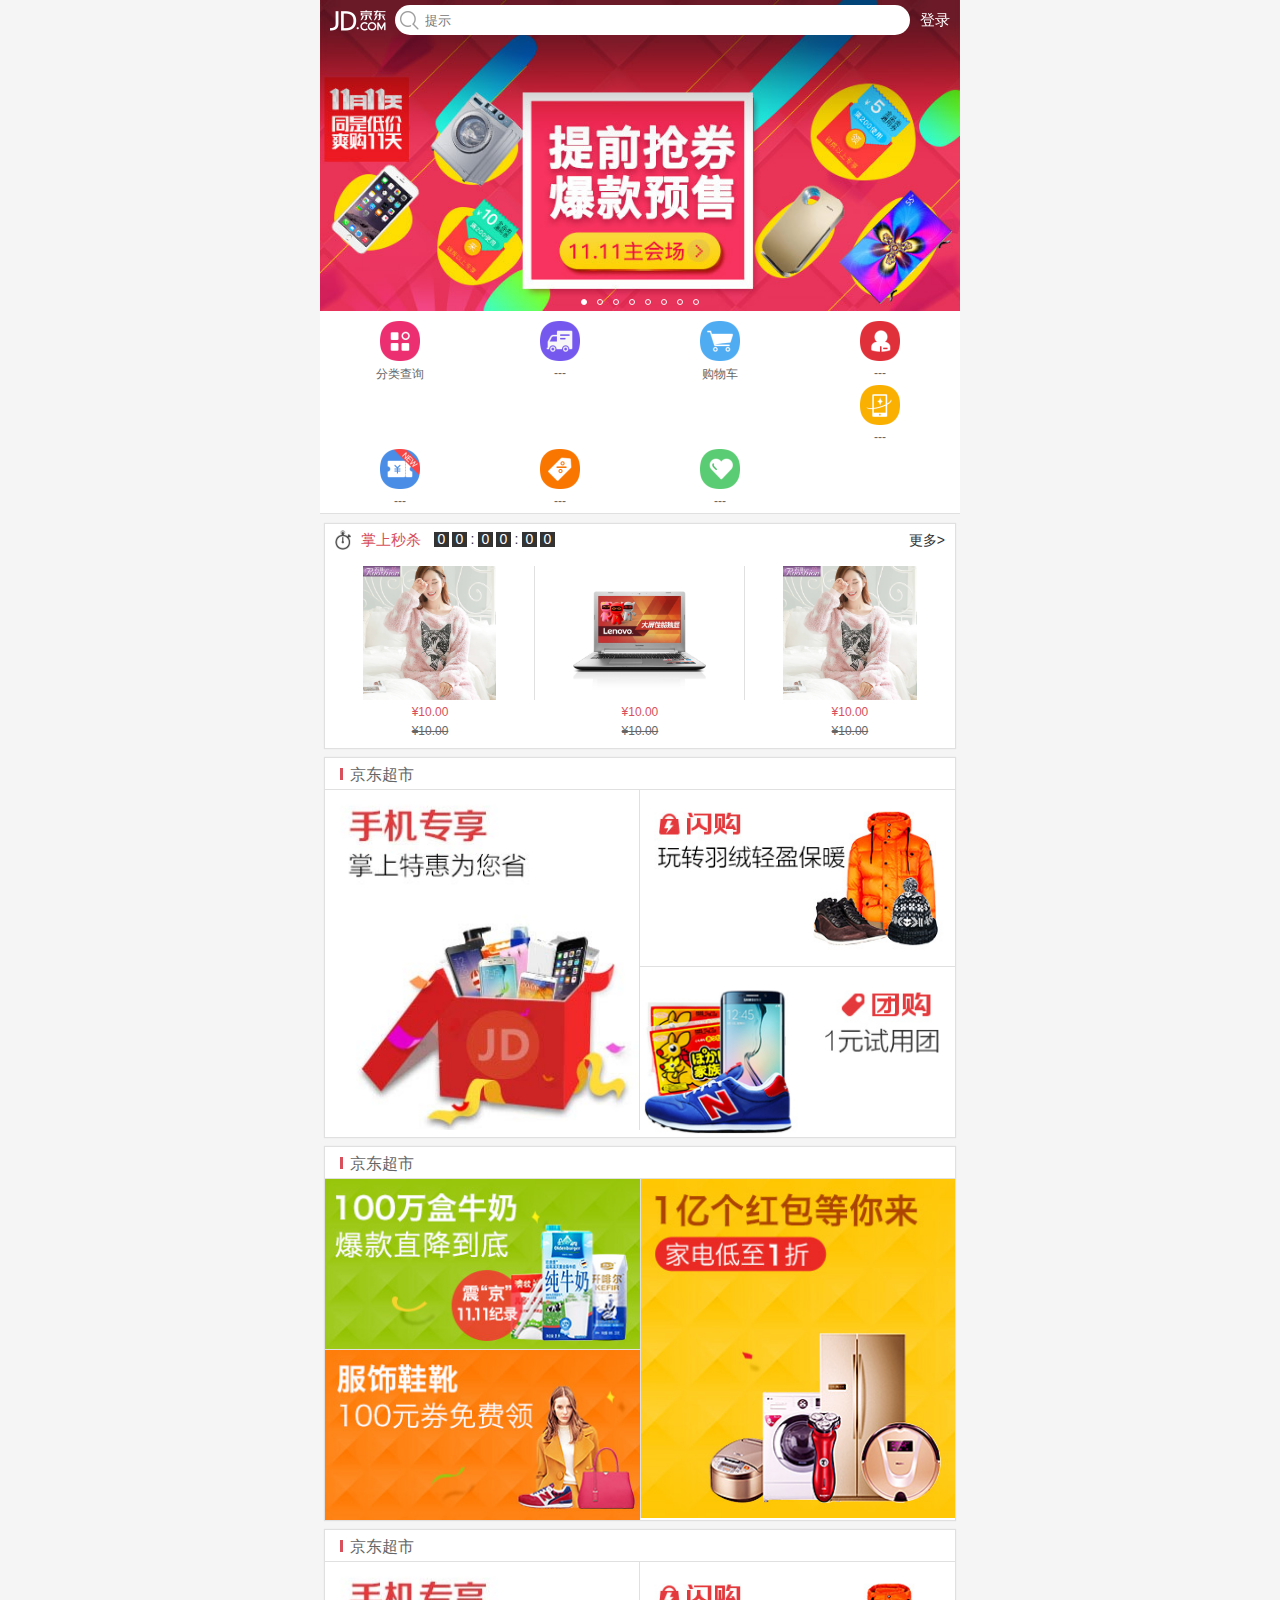
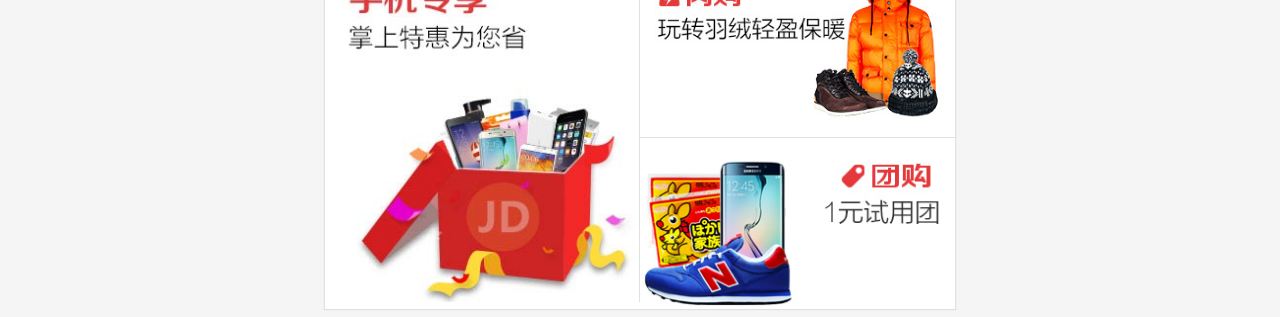
<file: index.html>
<!DOCTYPE html>
<html>
<head lang="en">
    <meta charset="UTF-8">
    <!--meta:vp-->
    <!--只在移动端识别-->
    <meta name="viewport" content="width=device-width, user-scalable=no, initial-scale=1.0"/>
    <title>首页</title>
    <link rel="stylesheet" href="css/base.css"/>
    <link rel="stylesheet" href="css/index.css"/>
</head>
<body>
    <!--主体布局容器-->
    <div class="jd_layout">
        <!--头部 start-->
        <header class="jd_header">
            <div class="jd_header_box">
                <a href="#" class="icon_logo"></a>
                <!--在移动端点击弹出输入法  enter键会显示搜索-->
                <form action="#">
                    <span class="icon_search"></span>
                    <input type="search" placeholder="提示"/>
                </form>
                <a href="#" class="login">登录</a>
            </div>
        </header>
        <!--头部 end-->
        <!--轮播图 start-->
        <div class="jd_banner">
            <ul class="clearfix">
                <li><a href="#"><img src="images/l8.jpg" alt=""/></a></li>
                <li><a href="#"><img src="images/l1.jpg" alt=""/></a></li>
                <li><a href="#"><img src="images/l2.jpg" alt=""/></a></li>
                <li><a href="#"><img src="images/l3.jpg" alt=""/></a></li>
                <li><a href="#"><img src="images/l4.jpg" alt=""/></a></li>
                <li><a href="#"><img src="images/l5.jpg" alt=""/></a></li>
                <li><a href="#"><img src="images/l6.jpg" alt=""/></a></li>
                <li><a href="#"><img src="images/l7.jpg" alt=""/></a></li>
                <li><a href="#"><img src="images/l8.jpg" alt=""/></a></li>
                <li><a href="#"><img src="images/l1.jpg" alt=""/></a></li>
            </ul>
            <ul>
                <li class="now"></li>
                <li></li>
                <li></li>
                <li></li>
                <li></li>
                <li></li>
                <li></li>
                <li></li>
            </ul>
        </div>
        <!--轮播图 end-->
        <!--导航栏 start-->
        <nav class="jd_nav">
            <ul class="clearfix">
                <li><a href="category.html"><img src="images/nav0.png" alt=""/><p>分类查询</p></a></li>
                <li><a href=""><img src="images/nav1.png" alt=""/><p>---</p></a></li>
                <li><a href="cart.html"><img src="images/nav2.png" alt=""/><p>购物车</p></a></li>
                <li><a href=""><img src="images/nav3.png" alt=""/><p>---</p></a></li>
                <li><a href=""><img src="images/nav4.png" alt=""/><p>---</p></a></li>
                <li><a href=""><img src="images/nav5.png" alt=""/><p>---</p></a></li>
                <li><a href=""><img src="images/nav6.png" alt=""/><p>---</p></a></li>
                <li><a href=""><img src="images/nav7.png" alt=""/><p>---</p></a></li>
            </ul>
        </nav>
        <!--导航栏 end-->
        <!--主体 start-->
        <main class="jd_main">
            <!--掌上秒杀-->
            <section class="jd_product">
                <div class="jd_product_tit no_border clearfix">
                    <div class="f_left">
                        <span class="sk_icon"></span>
                        <span class="sk_name">掌上秒杀</span>
                        <div class="sk_time">
                            <span>0</span>
                            <span>0</span>
                            <span>:</span>
                            <span>0</span>
                            <span>0</span>
                            <span>:</span>
                            <span>0</span>
                            <span>0</span>
                        </div>
                    </div>
                    <div class="f_right">
                        <a class="sk_more" href="#">更多></a>
                    </div>
                </div>
                <div class="jd_product_con">
                    <ul class="sk_product clearfix">
                        <li>
                            <a href="#"><img src="images/detail01.jpg" alt=""/></a>
                            <p class="sk_price">&yen;10.00</p>
                            <p class="sk_price">&yen;10.00</p>
                        </li>
                        <li>
                            <a href="#"><img src="images/detail02.jpg" alt=""/></a>
                            <p class="sk_price">&yen;10.00</p>
                            <p class="sk_price">&yen;10.00</p>
                        </li>
                        <li>
                            <a href="#"><img src="images/detail01.jpg" alt=""/></a>
                            <p class="sk_price">&yen;10.00</p>
                            <p class="sk_price">&yen;10.00</p>
                        </li>
                    </ul>
                </div>
            </section>
            <section class="jd_product">
                <div class="jd_product_tit">
                    <h3>京东超市</h3>
                </div>
                <div class="jd_product_con clearfix">
                    <a class="w_50 f_left b_right" href="#"><img src="images/cp1.jpg" alt=""/></a>
                    <a class="w_50 f_right b_bottom" href="#"><img src="images/cp2.jpg" alt=""/></a>
                    <a class="w_50 f_right" href="#"><img src="images/cp3.jpg" alt=""/></a>
                </div>
            </section>
            <section class="jd_product">
                <div class="jd_product_tit">
                    <h3>京东超市</h3>
                </div>
                <div class="jd_product_con clearfix">
                    <a class="w_50 f_right b_left" href="#"><img src="images/cp4.jpg" alt=""/></a>
                    <a class="w_50 f_left b_bottom" href="#"><img src="images/cp5.jpg" alt=""/></a>
                    <a class="w_50 f_left" href="#"><img src="images/cp6.jpg" alt=""/></a>
                </div>
            </section>
            <section class="jd_product">
                <div class="jd_product_tit">
                    <h3>京东超市</h3>
                </div>
                <div class="jd_product_con clearfix">
                    <a class="w_50 f_left b_right" href="#"><img src="images/cp1.jpg" alt=""/></a>
                    <a class="w_50 f_right b_bottom" href="#"><img src="images/cp2.jpg" alt=""/></a>
                    <a class="w_50 f_right" href="#"><img src="images/cp3.jpg" alt=""/></a>
                </div>
            </section>
        </main>
        <!--主体 end-->
    </div>

    <script src="js/common.js"></script>
    <!--indexjs是依赖commonjs的-->
    <script src="js/index.js"></script>

</body>
</html>
</file>
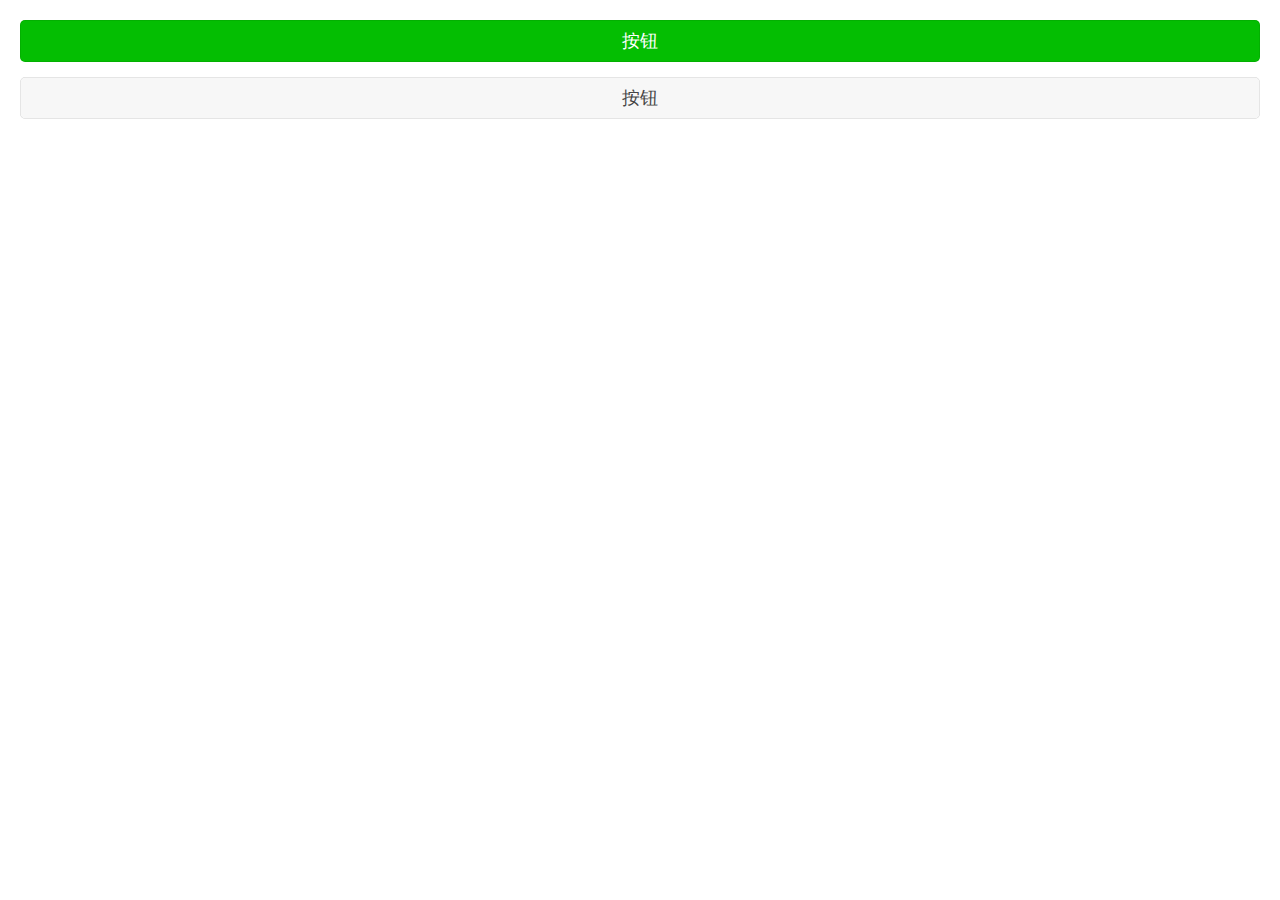
<file: demo/weiui/index.html>
<!DOCTYPE html>
<html>
<head lang="en">
    <meta charset="UTF-8">
    <title></title>
    <meta name="viewport"
          content="width=device-width, user-scalable=no, initial-scale=1.0, maximum-scale=1.0, minimum-scale=1.0"/>
    <link rel="stylesheet" href="weui.min.css"/>
</head>
<body style="padding: 20px">
<a href="javascript:;" class="weui_btn weui_btn_primary">按钮</a>
<a href="javascript:;" class="weui_btn weui_btn_default">按钮</a>
</body>
</html>
</file>
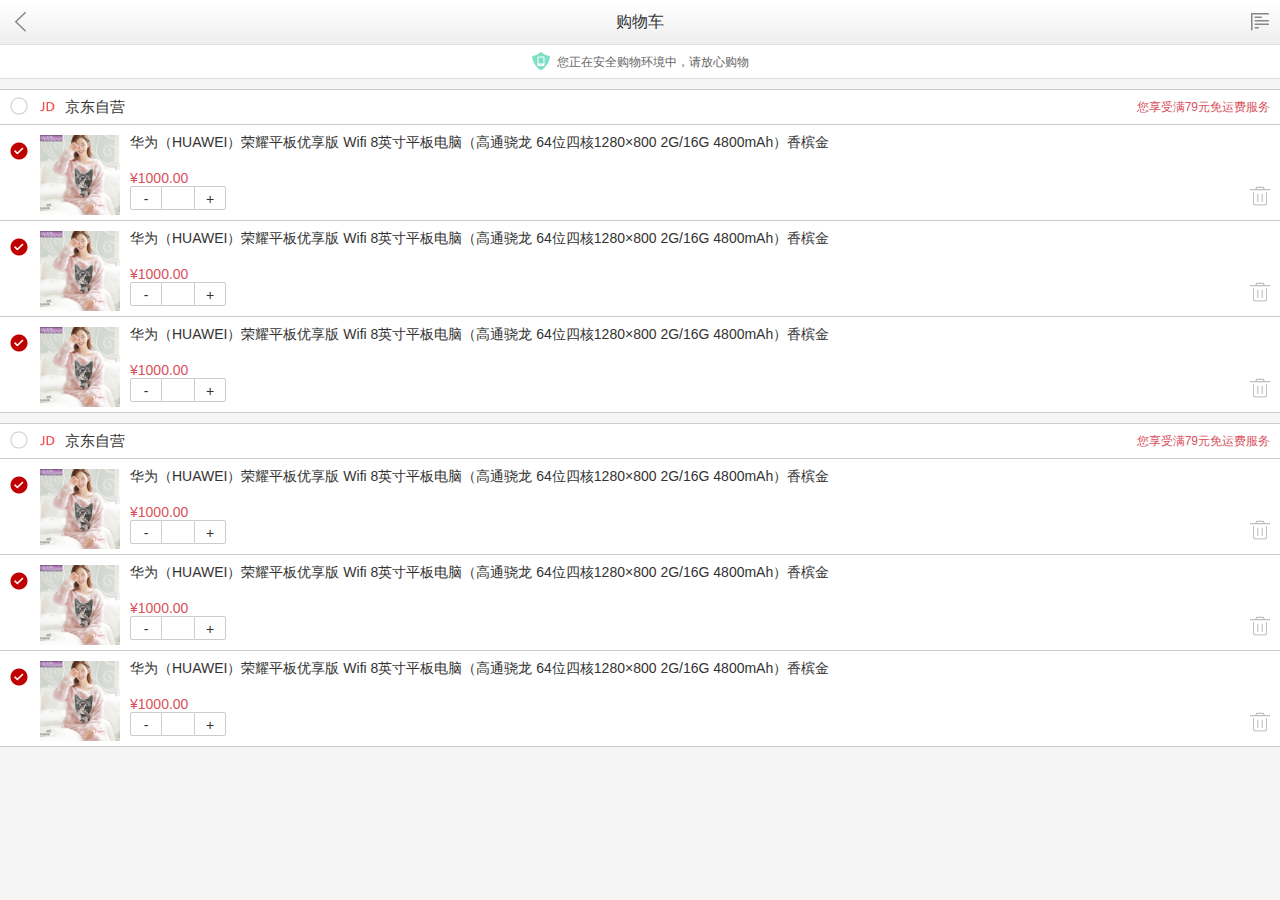
<file: cart.html>
<!DOCTYPE html>
<html>
<head lang="en">
    <meta charset="UTF-8">
    <meta name="viewport" content="width=device-width, user-scalable=no, initial-scale=1.0"/>
    <title>购物车</title>
    <link rel="stylesheet" href="css/base.css"/>
    <link rel="stylesheet" href="css/cart.css"/>
</head>
<body>
    <!--顶部通栏 start-->
    <header class="jd_topBar">
        <a class="icon_back"></a>
        <h3>购物车</h3>
        <a href="#" class="icon_menu"></a>
    </header>
    <!--顶部通栏 end-->
    <!--安全提示 start-->
    <div class="jd_safeTip">
        <p>您正在安全购物环境中，请放心购物</p>
    </div>
    <!--安全提示 start-->
    <!--店铺区块 start-->
    <div class="jd_shop">
        <div class="jd_shop_tit">
            <div class="jd_shop_tit_check">
                <a href="#" class="jd_check_box"></a>
            </div>
            <div class="jd_shop_tit_con">
                <div class="f_left">
                    <img src="images/buy-logo.png" alt=""/>
                    <span class="shop_name">京东自营</span>
                </div>
                <div class="f_right">您享受满79元免运费服务</div>
            </div>
        </div>
        <div class="jd_product">
            <div class="jd_product_check">
                <a href="#" class="jd_check_box" checked></a>
            </div>
            <div class="jd_product_con">
                <a class="product_img" href="#"><img src="images/detail01.jpg" alt=""/></a>
                <div class="product_info clearfix">
                    <a href="#" class="product_name">华为（HUAWEI）荣耀平板优享版 Wifi 8英寸平板电脑（高通骁龙 64位四核1280×800 2G/16G 4800mAh）香槟金</a>
                    <p class="product_price">&yen;1000.00</p>
                    <div class="product_option">
                        <div class="f_left option_box">
                            <span>-</span>
                            <!--调用数字键盘-->
                            <input type="tel"/>
                            <span>+</span>
                        </div>
                        <div class="f_right delete_box">
                            <span></span>
                            <span></span>
                        </div>
                    </div>
                </div>
            </div>
        </div>
        <div class="jd_product">
            <div class="jd_product_check">
                <a href="#" class="jd_check_box" checked></a>
            </div>
            <div class="jd_product_con">
                <a class="product_img" href="#"><img src="images/detail01.jpg" alt=""/></a>
                <div class="product_info clearfix">
                    <a href="#" class="product_name">华为（HUAWEI）荣耀平板优享版 Wifi 8英寸平板电脑（高通骁龙 64位四核1280×800 2G/16G 4800mAh）香槟金</a>
                    <p class="product_price">&yen;1000.00</p>
                    <div class="product_option">
                        <div class="f_left option_box">
                            <span>-</span>
                            <!--调用数字键盘-->
                            <input type="tel"/>
                            <span>+</span>
                        </div>
                        <div class="f_right delete_box">
                            <span></span>
                            <span></span>
                        </div>
                    </div>
                </div>
            </div>
        </div>
        <div class="jd_product">
            <div class="jd_product_check">
                <a href="#" class="jd_check_box" checked></a>
            </div>
            <div class="jd_product_con">
                <a class="product_img" href="#"><img src="images/detail01.jpg" alt=""/></a>
                <div class="product_info clearfix">
                    <a href="#" class="product_name">华为（HUAWEI）荣耀平板优享版 Wifi 8英寸平板电脑（高通骁龙 64位四核1280×800 2G/16G 4800mAh）香槟金</a>
                    <p class="product_price">&yen;1000.00</p>
                    <div class="product_option">
                        <div class="f_left option_box">
                            <span>-</span>
                            <!--调用数字键盘-->
                            <input type="tel"/>
                            <span>+</span>
                        </div>
                        <div class="f_right delete_box">
                            <span></span>
                            <span></span>
                        </div>
                    </div>
                </div>
            </div>
        </div>
    </div>
    <!--店铺区块 end-->
    <!--店铺区块 start-->
    <div class="jd_shop">
        <div class="jd_shop_tit">
            <div class="jd_shop_tit_check">
                <a href="#" class="jd_check_box"></a>
            </div>
            <div class="jd_shop_tit_con">
                <div class="f_left">
                    <img src="images/buy-logo.png" alt=""/>
                    <span class="shop_name">京东自营</span>
                </div>
                <div class="f_right">您享受满79元免运费服务</div>
            </div>
        </div>
        <div class="jd_product">
            <div class="jd_product_check">
                <a href="#" class="jd_check_box" checked></a>
            </div>
            <div class="jd_product_con">
                <a class="product_img" href="#"><img src="images/detail01.jpg" alt=""/></a>
                <div class="product_info clearfix">
                    <a href="#" class="product_name">华为（HUAWEI）荣耀平板优享版 Wifi 8英寸平板电脑（高通骁龙 64位四核1280×800 2G/16G 4800mAh）香槟金</a>
                    <p class="product_price">&yen;1000.00</p>
                    <div class="product_option">
                        <div class="f_left option_box">
                            <span>-</span>
                            <!--调用数字键盘-->
                            <input type="tel"/>
                            <span>+</span>
                        </div>
                        <div class="f_right delete_box">
                            <span></span>
                            <span></span>
                        </div>
                    </div>
                </div>
            </div>
        </div>
        <div class="jd_product">
            <div class="jd_product_check">
                <a href="#" class="jd_check_box" checked></a>
            </div>
            <div class="jd_product_con">
                <a class="product_img" href="#"><img src="images/detail01.jpg" alt=""/></a>
                <div class="product_info clearfix">
                    <a href="#" class="product_name">华为（HUAWEI）荣耀平板优享版 Wifi 8英寸平板电脑（高通骁龙 64位四核1280×800 2G/16G 4800mAh）香槟金</a>
                    <p class="product_price">&yen;1000.00</p>
                    <div class="product_option">
                        <div class="f_left option_box">
                            <span>-</span>
                            <!--调用数字键盘-->
                            <input type="tel"/>
                            <span>+</span>
                        </div>
                        <div class="f_right delete_box">
                            <span></span>
                            <span></span>
                        </div>
                    </div>
                </div>
            </div>
        </div>
        <div class="jd_product">
            <div class="jd_product_check">
                <a href="#" class="jd_check_box" checked></a>
            </div>
            <div class="jd_product_con">
                <a class="product_img" href="#"><img src="images/detail01.jpg" alt=""/></a>
                <div class="product_info clearfix">
                    <a href="#" class="product_name">华为（HUAWEI）荣耀平板优享版 Wifi 8英寸平板电脑（高通骁龙 64位四核1280×800 2G/16G 4800mAh）香槟金</a>
                    <p class="product_price">&yen;1000.00</p>
                    <div class="product_option">
                        <div class="f_left option_box">
                            <span>-</span>
                            <!--调用数字键盘-->
                            <input type="tel"/>
                            <span>+</span>
                        </div>
                        <div class="f_right delete_box">
                            <span></span>
                            <span></span>
                        </div>
                    </div>
                </div>
            </div>
        </div>
    </div>
    <!--店铺区块 end-->
    <!--弹出框-->
    <div class="jd_win">
        <div class="jd_win_box">
            <p class="title">您确定删除这个商品吗？</p>
            <div class="button clearfix">
                <a href="javascript:;" class="cancel">取消</a>
                <a href="javascript:;" class="submit">确定</a>
            </div>
        </div>
    </div>
    <script src="js/common.js"></script>
    <script src="js/cart.js"></script>
</body>
</html>
</file>
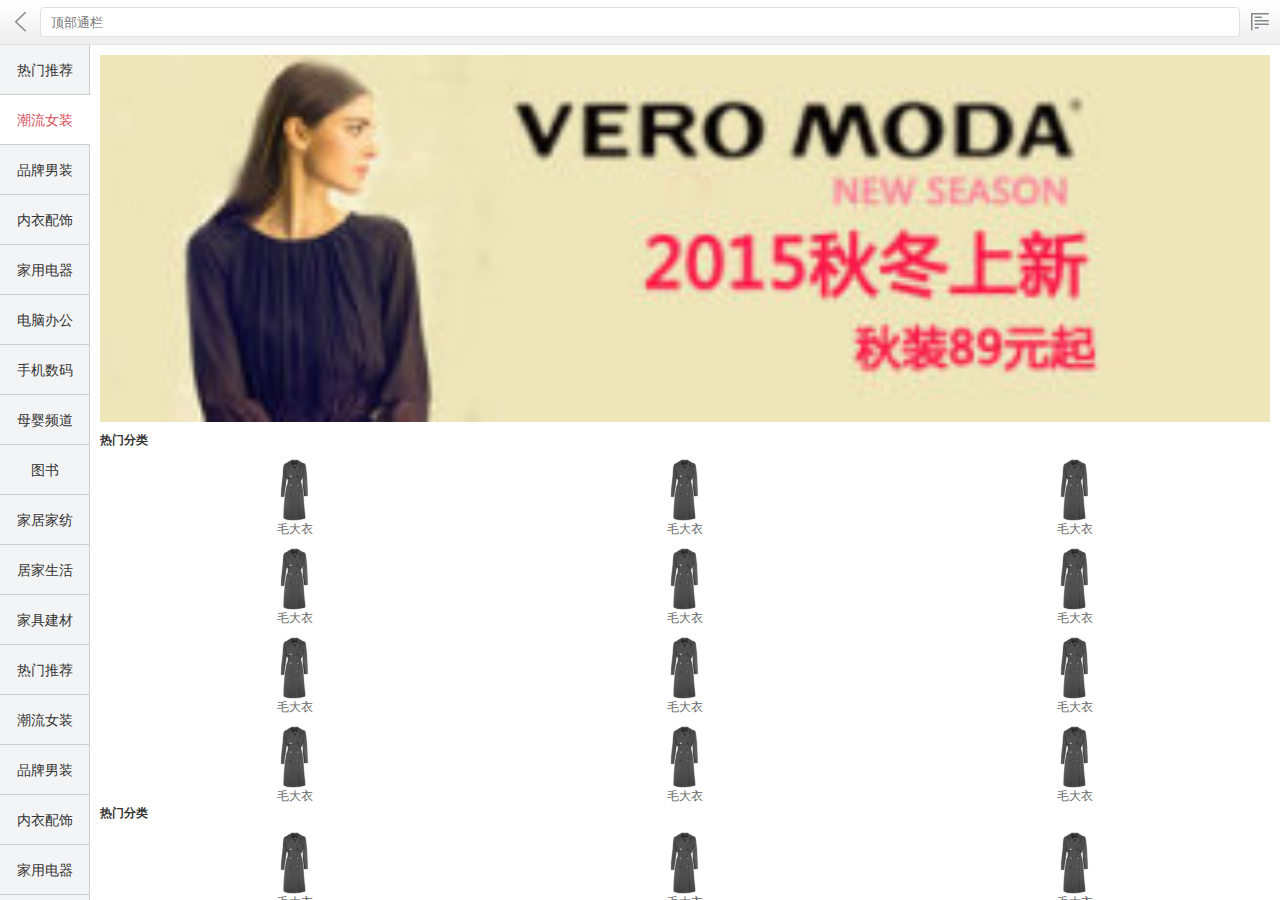
<file: category.html>
<!DOCTYPE html>
<html>
<head lang="en">
    <meta charset="UTF-8">
    <meta name="viewport" content="width=device-width, user-scalable=no, initial-scale=1.0"/>
    <title>分类</title>
    <link rel="stylesheet" href="css/base.css"/>
    <link rel="stylesheet" href="css/category.css"/>
</head>
<body>
    <!--顶部通栏 start-->
    <header class="jd_topBar">
        <a class="icon_back"></a>
        <form action="#">
            <input type="search" placeholder="顶部通栏"/>
        </form>
        <a href="#" class="icon_menu"></a>
    </header>
    <!--顶部通栏 end-->
    <!--分类盒子 start-->
    <div class="jd_category">
        <!--分类盒子左侧 start-->
        <div class="jd_category_left">
            <ul>
                <li class=""><a href="javascript:;">热门推荐</a></li>
                <li class="now"><a href="javascript:;">潮流女装</a></li>
                <li class=""><a href="javascript:;">品牌男装</a></li>
                <li class=""><a href="javascript:;">内衣配饰</a></li>
                <li class=""><a href="javascript:;">家用电器</a></li>
                <li class=""><a href="javascript:;">电脑办公</a></li>
                <li class=""><a href="javascript:;">手机数码</a></li>
                <li class=""><a href="javascript:;">母婴频道</a></li>
                <li class=""><a href="javascript:;">图书</a></li>
                <li class=""><a href="javascript:;">家居家纺</a></li>
                <li class=""><a href="javascript:;">居家生活</a></li>
                <li class=""><a href="javascript:;">家具建材</a></li>
                <li class=""><a href="javascript:;">热门推荐</a></li>
                <li class=""><a href="javascript:;">潮流女装</a></li>
                <li class=""><a href="javascript:;">品牌男装</a></li>
                <li class=""><a href="javascript:;">内衣配饰</a></li>
                <li class=""><a href="javascript:;">家用电器</a></li>
                <li class=""><a href="javascript:;">电脑办公</a></li>
                <li class=""><a href="javascript:;">手机数码</a></li>
                <li class=""><a href="javascript:;">母婴频道</a></li>
                <li class=""><a href="javascript:;">图书</a></li>
                <li class=""><a href="javascript:;">家居家纺</a></li>
                <li class=""><a href="javascript:;">居家生活</a></li>
                <li class=""><a href="javascript:;">家具建材</a></li>
            </ul>
        </div>
        <!--分类盒子左侧 end-->
        <!--分类盒子右侧 start-->
        <div class="jd_category_right">
            <div class="jd_category_right_con">
                <a class="banner" href="#"><img src="images/banner_1.jpg" alt=""/></a>
                <div class="product">
                    <h3>热门分类</h3>
                    <ul class="clearfix">
                        <li>
                            <a href="#">
                                <img src="images/nv-fy.jpg" alt=""/>
                                <p>毛大衣</p>
                            </a>
                        </li>
                        <li>
                            <a href="#">
                                <img src="images/nv-fy.jpg" alt=""/>
                                <p>毛大衣</p>
                            </a>
                        </li>
                        <li>
                            <a href="#">
                                <img src="images/nv-fy.jpg" alt=""/>
                                <p>毛大衣</p>
                            </a>
                        </li>
                        <li>
                            <a href="#">
                                <img src="images/nv-fy.jpg" alt=""/>
                                <p>毛大衣</p>
                            </a>
                        </li>
                        <li>
                            <a href="#">
                                <img src="images/nv-fy.jpg" alt=""/>
                                <p>毛大衣</p>
                            </a>
                        </li>
                        <li>
                            <a href="#">
                                <img src="images/nv-fy.jpg" alt=""/>
                                <p>毛大衣</p>
                            </a>
                        </li>
                        <li>
                            <a href="#">
                                <img src="images/nv-fy.jpg" alt=""/>
                                <p>毛大衣</p>
                            </a>
                        </li>
                        <li>
                            <a href="#">
                                <img src="images/nv-fy.jpg" alt=""/>
                                <p>毛大衣</p>
                            </a>
                        </li>
                        <li>
                            <a href="#">
                                <img src="images/nv-fy.jpg" alt=""/>
                                <p>毛大衣</p>
                            </a>
                        </li>
                        <li>
                            <a href="#">
                                <img src="images/nv-fy.jpg" alt=""/>
                                <p>毛大衣</p>
                            </a>
                        </li>
                        <li>
                            <a href="#">
                                <img src="images/nv-fy.jpg" alt=""/>
                                <p>毛大衣</p>
                            </a>
                        </li>
                        <li>
                            <a href="#">
                                <img src="images/nv-fy.jpg" alt=""/>
                                <p>毛大衣</p>
                            </a>
                        </li>
                    </ul>
                </div>
                <div class="product">
                    <h3>热门分类</h3>
                    <ul class="clearfix">
                        <li>
                            <a href="#">
                                <img src="images/nv-fy.jpg" alt=""/>
                                <p>毛大衣</p>
                            </a>
                        </li>
                        <li>
                            <a href="#">
                                <img src="images/nv-fy.jpg" alt=""/>
                                <p>毛大衣</p>
                            </a>
                        </li>
                        <li>
                            <a href="#">
                                <img src="images/nv-fy.jpg" alt=""/>
                                <p>毛大衣</p>
                            </a>
                        </li>
                        <li>
                            <a href="#">
                                <img src="images/nv-fy.jpg" alt=""/>
                                <p>毛大衣</p>
                            </a>
                        </li>
                        <li>
                            <a href="#">
                                <img src="images/nv-fy.jpg" alt=""/>
                                <p>毛大衣</p>
                            </a>
                        </li>
                        <li>
                            <a href="#">
                                <img src="images/nv-fy.jpg" alt=""/>
                                <p>毛大衣</p>
                            </a>
                        </li>
                        <li>
                            <a href="#">
                                <img src="images/nv-fy.jpg" alt=""/>
                                <p>毛大衣</p>
                            </a>
                        </li>
                        <li>
                            <a href="#">
                                <img src="images/nv-fy.jpg" alt=""/>
                                <p>毛大衣</p>
                            </a>
                        </li>
                        <li>
                            <a href="#">
                                <img src="images/nv-fy.jpg" alt=""/>
                                <p>毛大衣</p>
                            </a>
                        </li>
                        <li>
                            <a href="#">
                                <img src="images/nv-fy.jpg" alt=""/>
                                <p>毛大衣</p>
                            </a>
                        </li>
                        <li>
                            <a href="#">
                                <img src="images/nv-fy.jpg" alt=""/>
                                <p>毛大衣</p>
                            </a>
                        </li>
                        <li>
                            <a href="#">
                                <img src="images/nv-fy.jpg" alt=""/>
                                <p>毛大衣</p>
                            </a>
                        </li>
                    </ul>
                </div>
            </div>
        </div>
        <!--分类盒子右侧 end-->
    </div>
    <!--分类盒子 end-->

    <script src="js/common.js"></script>
    <!--封装的滑动事件-->
    <script src="js/swipe.js"></script>
    <script src="js/category.js"></script>
</body>
</html>
</file>
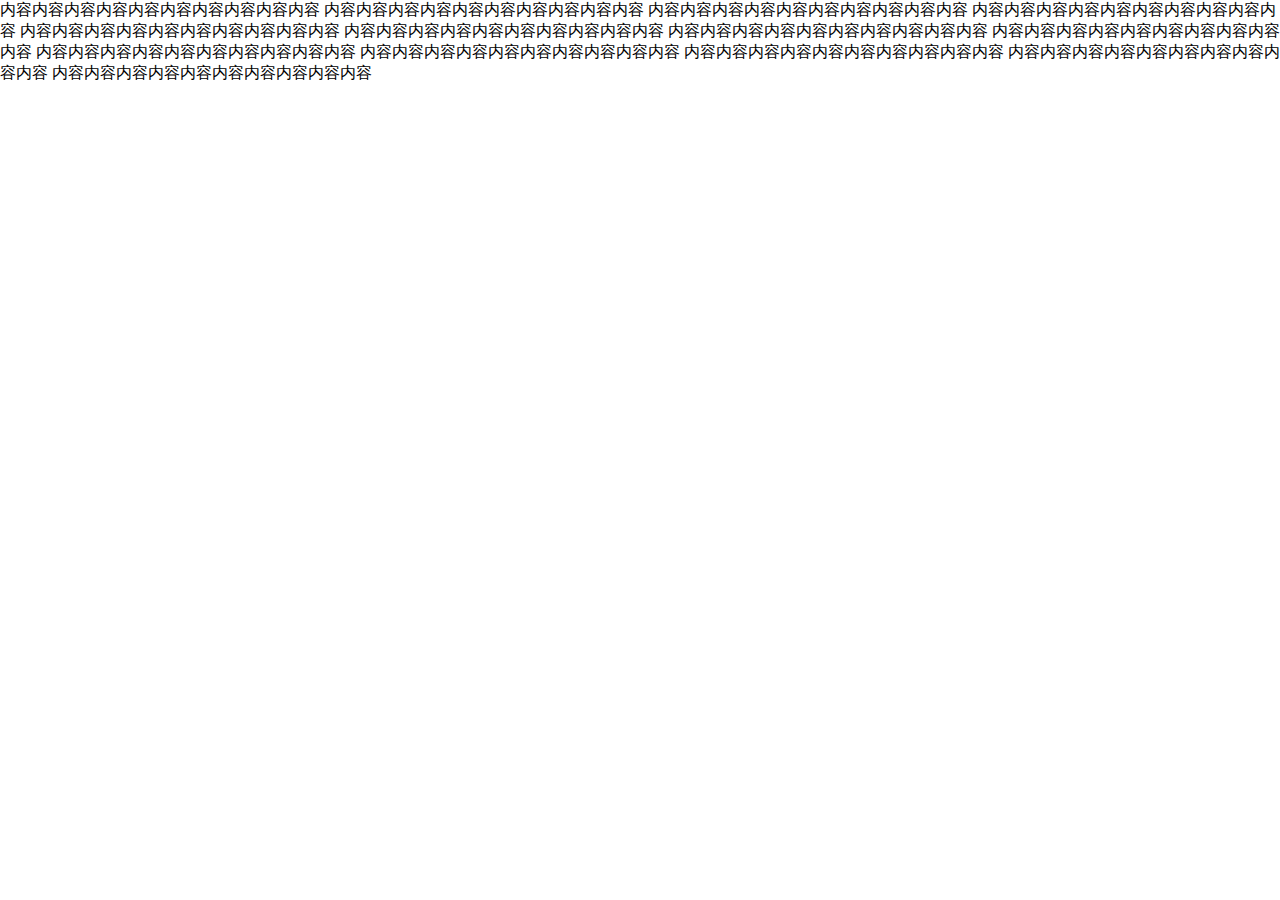
<file: demo/1.流式布局.html>
<!DOCTYPE html>
<html>
<head lang="en">
    <meta charset="UTF-8">
    <title></title>
    <style>
        body,html{
            padding: 0;
            margin: 0;
        }
    </style>
</head>
<body>
    <div>
        内容内容内容内容内容内容内容内容内容内容
        内容内容内容内容内容内容内容内容内容内容
        内容内容内容内容内容内容内容内容内容内容
        内容内容内容内容内容内容内容内容内容内容
        内容内容内容内容内容内容内容内容内容内容
        内容内容内容内容内容内容内容内容内容内容
        内容内容内容内容内容内容内容内容内容内容
        内容内容内容内容内容内容内容内容内容内容
        内容内容内容内容内容内容内容内容内容内容
        内容内容内容内容内容内容内容内容内容内容
        内容内容内容内容内容内容内容内容内容内容
        内容内容内容内容内容内容内容内容内容内容
        内容内容内容内容内容内容内容内容内容内容
    </div>
</body>
</html>
</file>
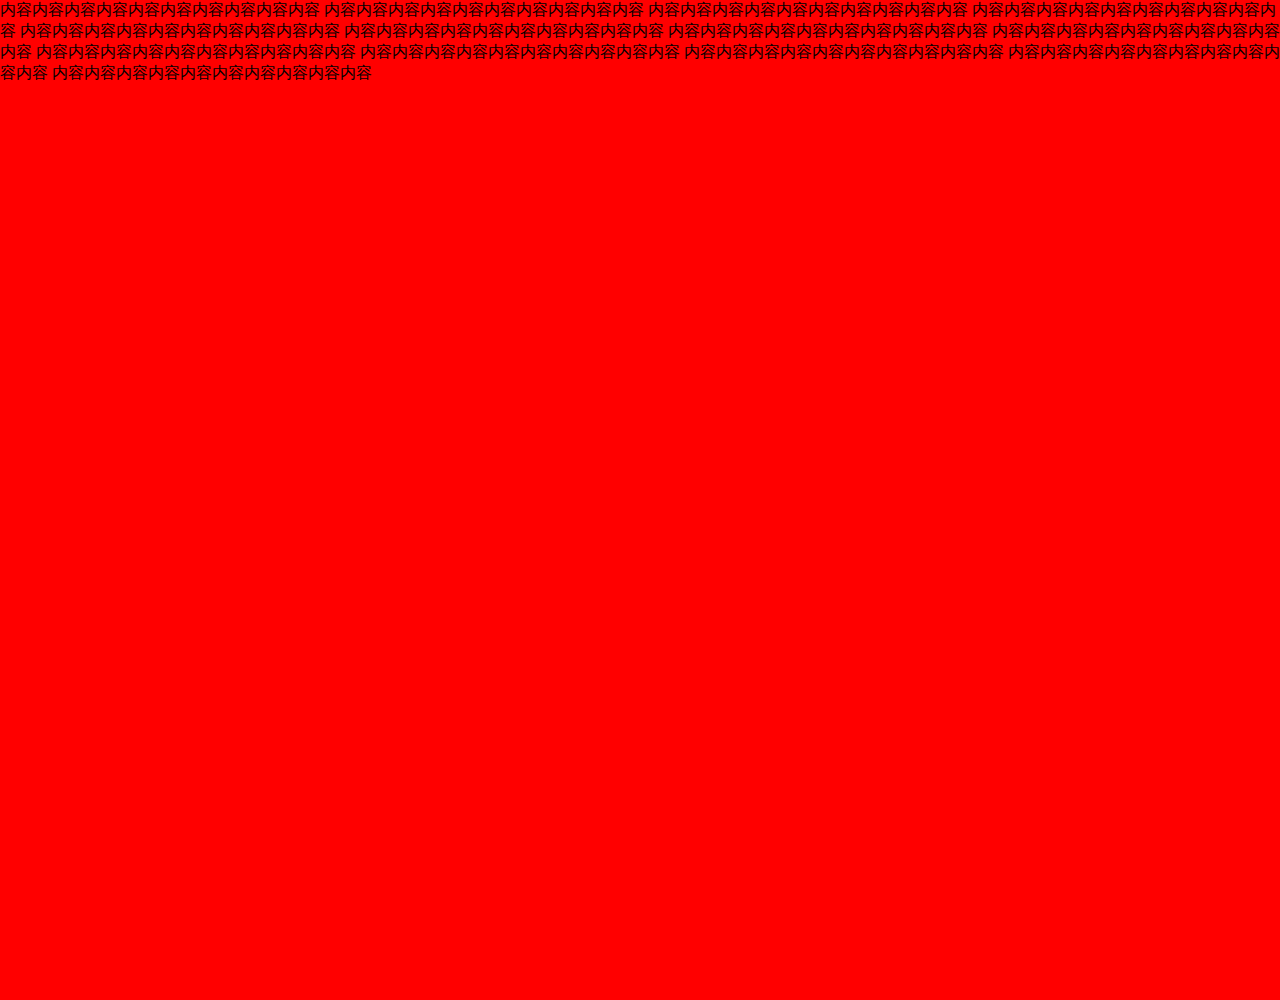
<file: demo/2.viewport.html>
<!DOCTYPE html>
<html>
<head lang="en">
    <meta charset="UTF-8">
    <!--设置移动端的视口-->
    <!--
        width 设置viewport的宽度和设备的宽度一致 device-width设备的宽度
        initial-scale  默认的初始缩放比例 1。0
        user-scalable  是否运行用户自行缩放 0 是不能缩放
    -->
    <meta name="viewport" content="width=device-width,initial-scale=1.0,user-scalable=0"/>
    <title></title>
    <style>
        body,html{
            padding: 0;
            margin: 0;
        }
        div{
            width: 100%;
            margin: 0 auto;
            height: 1000px;
            background: red;
        }
    </style>
</head>
<body>
    <div>
        内容内容内容内容内容内容内容内容内容内容
        内容内容内容内容内容内容内容内容内容内容
        内容内容内容内容内容内容内容内容内容内容
        内容内容内容内容内容内容内容内容内容内容
        内容内容内容内容内容内容内容内容内容内容
        内容内容内容内容内容内容内容内容内容内容
        内容内容内容内容内容内容内容内容内容内容
        内容内容内容内容内容内容内容内容内容内容
        内容内容内容内容内容内容内容内容内容内容
        内容内容内容内容内容内容内容内容内容内容
        内容内容内容内容内容内容内容内容内容内容
        内容内容内容内容内容内容内容内容内容内容
        内容内容内容内容内容内容内容内容内容内容
    </div>
</body>
</html>
</file>
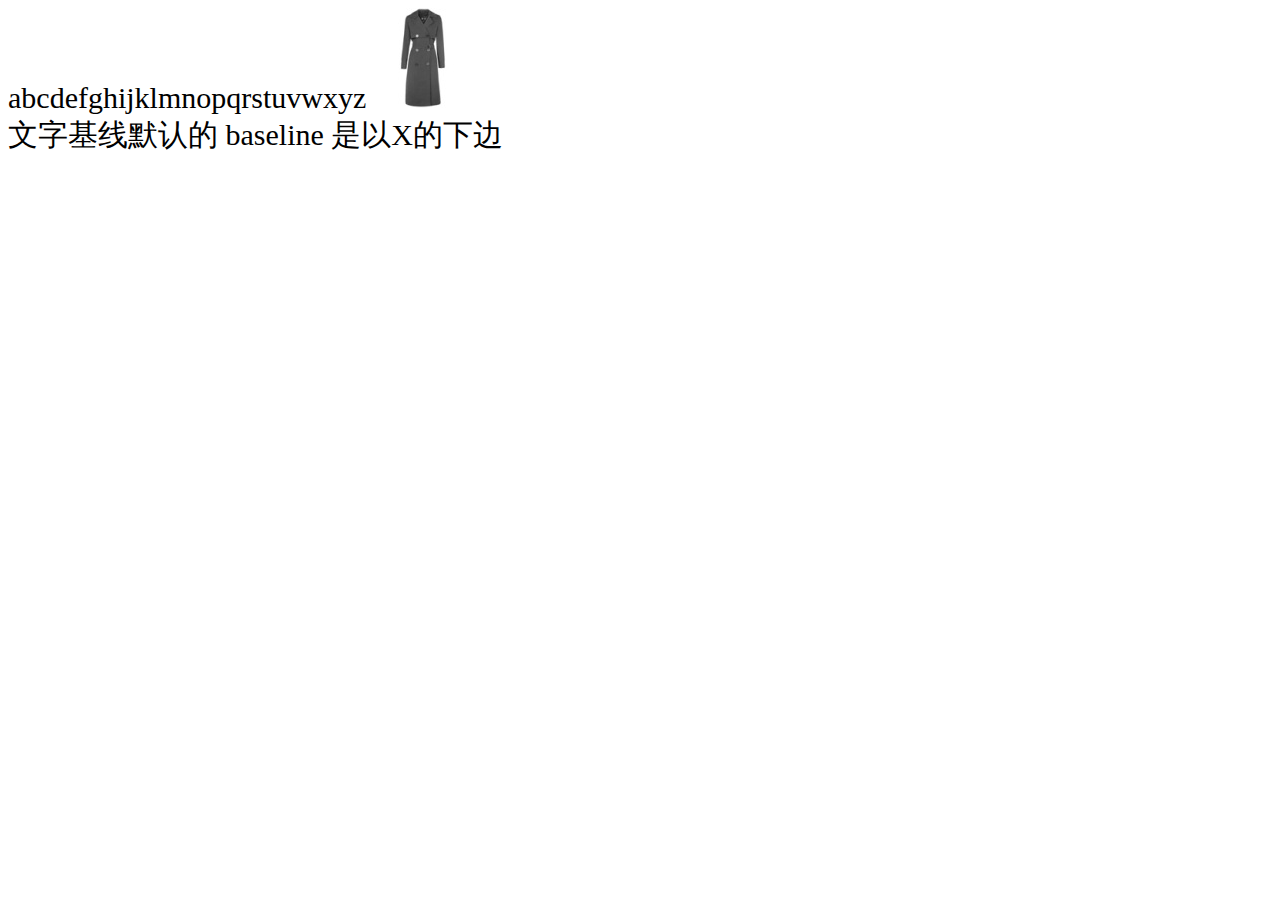
<file: demo/5.文字基线.html>
<!DOCTYPE html>
<html>
<head lang="en">
    <meta charset="UTF-8">
    <title></title>
    <style>
        body{
            font-size: 30px;
        }
    </style>
</head>
<body>
    <div>abcdefghijklmnopqrstuvwxyz <img src="../images/nv-fy.jpg" alt=""/></div>
    <div>
        文字基线默认的 baseline 是以X的下边
    </div>
</body>
</html>
</file>
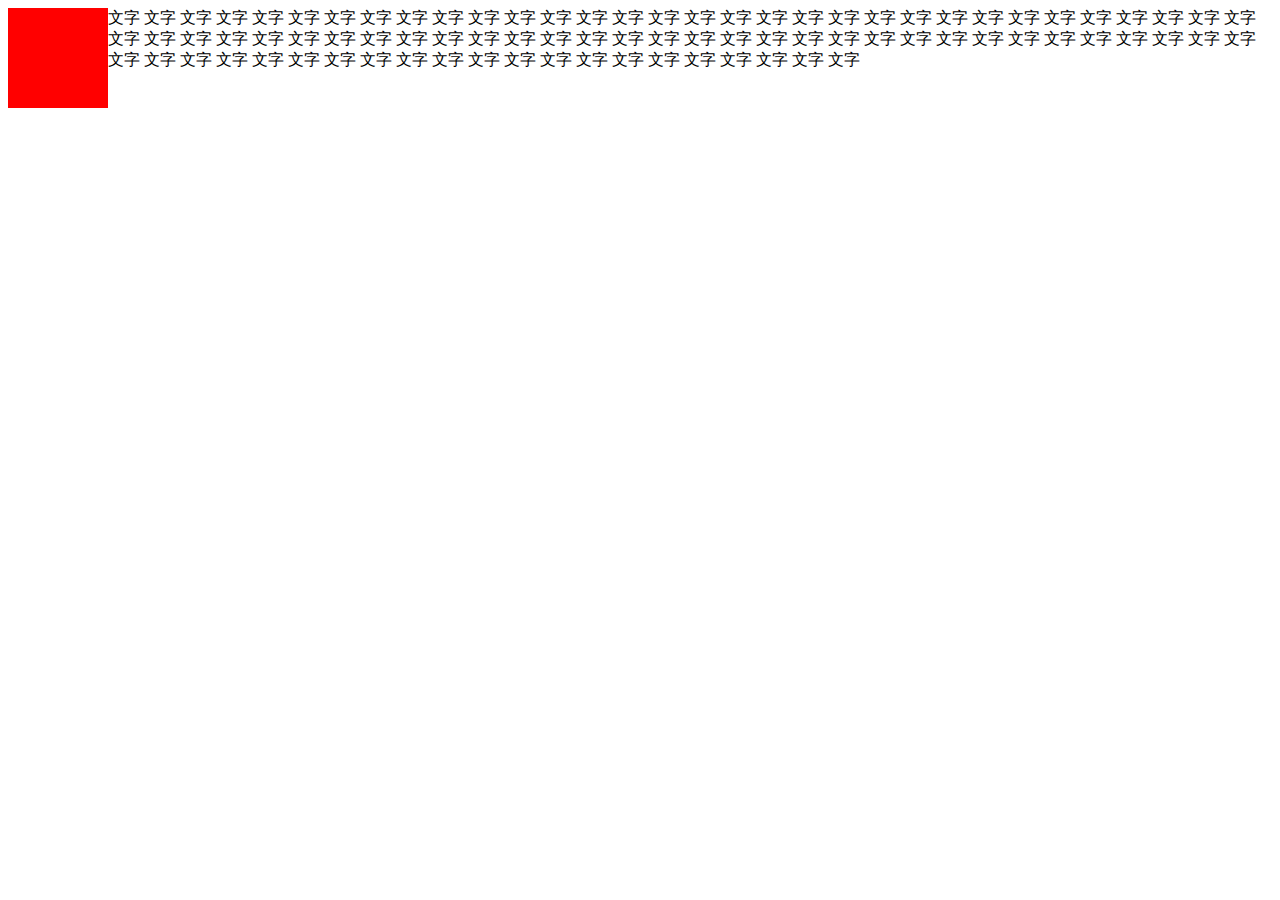
<file: demo/7.文本浮动.html>
<!DOCTYPE html>
<html>
<head lang="en">
    <meta charset="UTF-8">
    <title></title>
</head>
<body>
    <div style="float: left;width: 100px;height: 100px;background: red">

    </div>
    <div style="overflow: hidden">
        文字   文字   文字   文字   文字   文字   文字   文字   文字   文字   文字   文字   文字   文字   文字   文字   文字
        文字   文字   文字   文字   文字   文字   文字   文字   文字   文字   文字   文字   文字   文字   文字   文字   文字
        文字   文字   文字   文字   文字   文字   文字   文字   文字   文字   文字   文字   文字   文字   文字   文字   文字
        文字   文字   文字   文字   文字   文字   文字   文字   文字   文字   文字   文字   文字   文字   文字   文字   文字
        文字   文字   文字   文字   文字   文字   文字   文字   文字   文字   文字   文字   文字   文字   文字   文字   文字
    </div>

</body>
</html>
</file>
<file: css/index.css>
body{
    background: #f5f5f5;
}
.jd_layout{
    width: 100%;
    max-width: 640px;  /*在行业当中的移动端的设计图一般使用的是640px*/
    min-width: 300px;  /*在移动设备当中现在最小的尺寸320px*/
    position: relative;
    margin:  0  auto;
}

/*头部css*/
.jd_header{
    position: fixed;
    left: 0;
    top: 0;
    width: 100%;
    z-index: 1000;
}
/*头部的主体内容*/
.jd_header > .jd_header_box{
    width: 100%;
    margin: 0 auto;
    max-width: 640px;  /*在行业当中的移动端的设计图一般使用的是640px*/
    min-width: 300px;  /*在移动设备当中现在最小的尺寸320px*/
    position: relative;
    height: 40px;
    background: rgba(201,21,35,0);
}

.jd_header > .jd_header_box > .icon_logo{
    width: 60px;
    height: 36px;
    background-position: 0 -103px;
    position: absolute;
    top: 4px;
    left: 10px;
}
.jd_header > .jd_header_box > .login{
    width: 50px;
    height: 40px;
    text-align: center;
    line-height: 40px;
    font-size: 15px;
    color: #fff;
    position: absolute;
    right: 0;
    top: 0;
}

.jd_header > .jd_header_box > form{
    width: 100%;
    padding: 0 50px 0 75px;
    position: relative;
}
.jd_header > .jd_header_box > form > input{
    width: 100%;
    height: 30px;
    margin-top: 5px;
    border-radius: 15px;
    padding-left: 30px;
}
.jd_header > .jd_header_box > form > .icon_search{
    width: 20px;
    height: 20px;
    background-position: -60px -109px;
    position: absolute;
    top: 10px;
    left: 80px;
}


/*轮播图*/
.jd_banner{
    width: 100%;
    overflow: hidden;
    position: relative;
}

.jd_banner > ul:first-child{
    width: 1000%;
    -webkit-transform:translateX(-10%);
    transform: translateX(-10%);
}
.jd_banner > ul:first-child > li{
    width: 10%;
    float: left;
}

.jd_banner > ul:first-child > li > a{
    display: block;
    width: 100%;
    /*由于文字有默认的基线*/
    font-size: 0;
}
.jd_banner > ul:first-child > li > a > img{
    width: 100%;
}
.jd_banner > ul:last-child{
    position: absolute;
    left: 50%;
    bottom: 6px;
    margin-left: -59px;
}

.jd_banner > ul:last-child > li{
    width: 6px;
    height: 6px;
    border: 1px solid #fff;
    border-radius: 3px;
    float: left;
    margin-left: 10px;
}
.jd_banner > ul:last-child > li.now{
    background: #fff;
}
.jd_banner > ul:last-child > li:first-child{
    margin-left: 0;
}
/*导航栏*/
.jd_nav{
    width: 100%;
    background: #fff;
    padding: 5px 0;
    border-bottom: 1px solid #e0e0e0;
}
.jd_nav  li{
    width: 25%;
    float: left;
}
.jd_nav  li > a{
    display: block;
    width: 100%;
}
.jd_nav  li > a > img{
    width: 40px;
    height: 40px;
    margin: 0 auto;
    display: block;
    margin-top: 5px;
}
.jd_nav  li > a > p{
    margin-top: 5px;
    font-size: 12px;
    text-align: center;
    color: #666;
}

/*主体*/
.jd_main{
    padding: 0 5px;
}
/*商品盒子*/
.jd_product{
    margin-top: 10px;
    background: #fff;
    box-shadow: 0 0 1px 1px #e0e0e0;
}
.jd_product > .jd_product_tit{
    height: 32px;
    line-height: 32px;
    border-bottom: 1px solid #e0e0e0;
}
.jd_product > .jd_product_tit > h3{
    font-weight: normal;
    color: #666;
    position: relative;
    margin-left: 10px;
    padding-left: 15px;
}
.jd_product > .jd_product_tit > h3::before{
    content: "";
    width: 3px;
    height: 12px;
    background: #d8505c;
    position: absolute;
    top: 10px;
    left: 5px;
}
.jd_product > .jd_product_tit.no_border{
    border-bottom: none;
}
.jd_product > .jd_product_con{
}

/*秒杀区块*/
.sk_icon{
    background: url("../images/seckill-icon.png") no-repeat;
    background-size: 16px 20px;
    width: 16px;
    height: 20px;
    float: left;
    margin-top: 6px;
    margin-left: 10px;
}
.sk_name{
    font-size: 15px;
    color: #d8505c;
    margin-left: 10px;
    float: left;
}
.sk_time{
    float: left;
    margin-left: 10px;
}
.sk_time span{
    width: 15px;
    height: 15px;
    float: left;
    background: #333;
    color: #fff;
    line-height: 15px;
    margin-left: 3px;
    text-align: center;
    margin-top: 8px;
}
.sk_time span:nth-child(3n){
    background: #fff;
    color: #333;
    width: 5px;
}

.sk_more{
    margin-right: 10px;
}
/*秒杀商品*/
.sk_product{
    width: 100%;
    padding: 10px 0;
}
.sk_product > li{
    width: 33.33%;
    float: left;
}

.sk_product > li > a{
    width: 100%;
    display: block;
    border-right: 1px solid #e0e0e0;
}
.sk_product > li:last-child > a{
    border-right: none;
}


.sk_product > li > a > img{
    width: 64%;
    display: block;
    margin: 0 auto;
}
.sk_product > li > p{
    text-align: center;
    font-size: 12px;
    padding-top: 5px;
}



/*
 nth-child 取得当前盒子下的子元素
 nth-of-type 是得当前盒子下的子元素但是有类型
*/
.sk_product > li > p:nth-of-type(1){
    color: #d8505c;
}
.sk_product > li > p:nth-of-type(2){
    /*删除线*/
    text-decoration:line-through;
    color: #666;
}


/*宽度*/
.w_50{
    width: 50%;
    display: block;
}
.w_50 img{
    display: block;
    width: 100%;
}
.b_right{
    border-right: 1px solid #e0e0e0;
}
.b_left{
    border-left: 1px solid #e0e0e0;
}
.b_bottom{
    border-bottom: 1px solid #e0e0e0;
}
</file>
<file: css/cart.css>
body{
    background: #f5f5f5;
    min-width: 300px;
}
.jd_topBar{
    position: static;
}
/*��ȫ��ʾ*/
.jd_safeTip{
    height: 34px;
    width: 100%;
    border-bottom: 1px solid #e0e0e0;
    text-align: center;
    background: #fff;
}
.jd_safeTip > p{
    display: inline-block;
    line-height: 34px;
    font-size: 12px;
    color: #666;
    position: relative;
    padding-left: 25px;
}
.jd_safeTip > p::before{
    content: "";
    width: 18px;
    height: 18px;
    position: absolute;
    background: url("../images/safe_icon.png") no-repeat;
    background-size: 18px 18px;
    top: 7px;
    left: 0;
}
/*�Զ��帴ѡ��*/
.jd_check_box{
    width: 40px;
    height: 34px;
    background: url("../images/shop-icon.png") no-repeat;
    background-size: 50px 100px;
    padding:7px 10px;
    background-clip: content-box;
    background-origin: content-box;
    display: block;
}
.jd_check_box[checked]{
    background-position: -25px 0;
}

/*����*/
.jd_shop{
    border-bottom: 1px solid #ccc;
    border-top: 1px solid #ccc;
    margin-top: 10px;
    background: #fff;
}
/*���̱���*/
.jd_shop_tit{
    height: 34px;
    line-height: 34px;
    position: relative;
}
.jd_shop_tit > .jd_shop_tit_check{
    width: 40px;
    position: absolute;
    top: 0;
    left: 0;
}
.jd_shop_tit > .jd_shop_tit_con{
    padding-left: 40px;
    width: 100%;
}
.jd_shop_tit > .jd_shop_tit_con >.f_left > img{
    width: 15px;
    height: 13px;
    float: left;
    margin-top: 10px;
}
.jd_shop_tit > .jd_shop_tit_con > .f_left >span{
    float: left;
    margin-left: 10px;
    font-size: 15px;
}
.jd_shop_tit > .jd_shop_tit_con > .f_right{
    color: #d8505c;
    font-size: 12px;
    margin-right: 10px;
}
/*��Ʒ����*/
.jd_product{
    position: relative;
    border-top: 1px solid #ccc;
    padding-top: 10px;
    padding-bottom: 10px;
}
.jd_product > .jd_product_check{
    width: 40px;
    position: absolute;
}
.jd_product > .jd_product_con{
    width: 100%;
    padding-left: 40px;
}
.jd_product > .jd_product_con > .product_img{
    height: 80px;
    width: 80px;
    float: left;
}
.jd_product > .jd_product_con > .product_img > img{
    width: 100%;
    height: 100%;
    display: block;
}

/*��Ʒ��Ϣģ��*/
.product_info{
    padding:0 10px;
    overflow: hidden;
}

.product_info > .product_name{
    height: 30px;
    width: 100%;
    display: block;
    overflow: hidden;
    line-height: 15px;
}

.product_info > .product_price{
    color: #d8505c;
    padding-top: 5px;
}

/*��������*/
.option_box{

}
.option_box > span{
    border: 1px solid #ccc;
    width: 32px;
    height: 24px;
    text-align: center;
    line-height: 24px;
    float: left;
}
.option_box > span:first-of-type{
    border-top-left-radius: 2px;
    border-bottom-left-radius: 2px;
}
.option_box > span:last-of-type{
    border-top-right-radius: 2px;
    border-bottom-right-radius: 2px;
}
.option_box > input{
    border-top: 1px solid #ccc;
    border-bottom: 1px solid #ccc;
    width: 32px;
    height: 24px;
    text-align: center;
    line-height: 24px;
    float: left;
}
/*���������*/
.delete_box{

}
.delete_box span:first-child{
    height: 5px;
    width: 20px;
    display: block;
    background: url("../images/delete_up.png") no-repeat;
    background-size: 20px 5px;
    margin-left: -1px;
}
.delete_box span:last-child{
    height: 18px;
    width: 18px;
    display: block;
    background: url("../images/delete_down.png") no-repeat;
    background-size: 18px 18px;
    margin-top: -2px;
}

/*������*/
.jd_win{
    width: 100%;
    height: 100%;
    position: fixed;
    top: 0;
    left: 0;
    z-index: 1001;
    background: rgba(0,0,0,0.6);
    display: none;
}
.jd_win > .jd_win_box{
    width: 80%;
    margin: 0 auto;
    min-height: 100px;
    background: #fff;
    border-radius: 4px;
    padding: 10px;
    margin-top: 150px;
}
.jd_win > .jd_win_box > .title{
    text-align: center;
    font-size: 18px;
    line-height: 75px;
    height: 75px;
    border-bottom: 1px solid #ccc;
}

.jd_win > .jd_win_box > .button{
    width: 100%;
    padding-top: 10px;
}
.jd_win > .jd_win_box > .button > a{
    width: 45%;
    height: 36px;
    line-height: 36px;
    border-radius: 4px;
    text-align: center;
    float: left;
}
.jd_win > .jd_win_box > .button > .cancel{
    margin-right: 10%;
    border: 1px solid #ccc;
}
.jd_win > .jd_win_box > .button > .submit{
    background: #d8505c;
    color: #fff;
}
.jd_win > .jd_win_box.bounceInDown{
    animation: bounceInDown 1s;
}
/*����*/
@keyframes bounceInDown {
    0%{
        transform: translateY(-3000px);
        -webkit-transform: translateY(-3000px);
        opacity: 0;
    }
    60%{
        transform: translateY(30px);
        -webkit-transform: translateY(30px);
        opacity: 1;
    }
    75%{
        transform: translateY(-15px);
        -webkit-transform: translateY(-15px);
    }
    90%{
        transform: translateY(7px);
        -webkit-transform: translateY(7px);
    }
    100%{
        opacity: 1;
        transform: none;
        -webkit-transform: none;
    }
}
@-webkit-keyframes bounceInDown{
    0%{
        transform: translateY(-3000px);
        -webkit-transform: translateY(-3000px);
        opacity: 0;
    }
    60%{
        transform: translateY(30px);
        -webkit-transform: translateY(30px);
        opacity: 1;
    }
    75%{
        transform: translateY(-15px);
        -webkit-transform: translateY(-15px);
    }
    90%{
        transform: translateY(7px);
        -webkit-transform: translateY(7px);
    }
    100%{
        opacity: 1;
        transform: none;
        -webkit-transform: none;
    }
}
</file>
<file: css/category.css>
/*����*/
body,html{
    height: 100%;
}
/*��������*/
.jd_category{
    padding-top: 45px;
    height: 100%;
}
/*����������*/
.jd_category_left{
    width: 90px;
    height: 100%;
    overflow: hidden;
    float: left;
}

.jd_category_left > ul{

}
.jd_category_left > ul > li{
    height: 50px;
    width: 90px;
    background: #f3f4f6;
    text-align: center;
    line-height: 50px;
    border-right: 1px solid #ccc;
    border-bottom: 1px solid #ccc;
}
.jd_category_left > ul > li.now{
    background: #fff;
    border-right: none;
}
.jd_category_left > ul > li.now a{
    color: #d8505c;
}
.jd_category_left > ul > li > a{
    display: block;
    width: 100%;
    height: 100%;
}

/*��������Ҳ�*/
.jd_category_right{
    height: 100%;
    overflow: hidden;
}
/*����*/
.jd_category_right_con > .banner{
    width: 100%;
    display: block;
    padding: 10px;
}
.jd_category_right_con > .banner >img{
    width: 100%;
    display: block;
}
.jd_category_right_con > .product{
    padding: 0 10px;
}
.jd_category_right_con > .product > h3{
    font-size: 12px;
}
.jd_category_right_con > .product > ul > li{
    width: 33.33%;
    float: left;
}
.jd_category_right_con > .product > ul > li > a{
    width: 100%;
    display: block;
    text-align: center;
    font-size: 12px;
    color: #666;
    padding-top: 10px;
}
.jd_category_right_con > .product > ul > li > a >img{
    width: 62px;
    height: 62px;
    display: block;
    margin: 0 auto;
}
</file>
<file: css/base.css>
/* reset css */
*,
::before,
::after{
    padding: 0;
    margin: 0;

    /*点击高亮效果*/
    -webkit-tap-highlight-color:transparent;/*清除点击高亮效果*/

    /*设置宽度以边框开始计算*/
    -webkit-box-sizing: border-box;
    box-sizing: border-box;
}

body{
    font-size: 14px;
    font-family:"MicroSoft YaHei",sans-serif;/*备用的默认字体*/
    color: #333;
}

ol,ul{
    list-style: none;
}
a{
    text-decoration: none;
    color: #333;
}
a:hover{
    color: #333;
}

input{
    border: none;
    outline: none;
    /*在移动端怎么清除默认的样式*/
    /*在移动端清除浏览器默认样式*/
    -webkit-appearance: none;
}

/*common css*/
.f_left{
    float: left;
}
.f_right{
    float: right;
}
.clearfix::after,
.clearfix::before{
    content: ".";
    line-height: 0;
    height: 0;
    display: block;
    visibility: hidden;
    clear: both;
}

/*设置背景图的公用样式  以icon_开始的class*/
[class^="icon_"]{
    background: url("../images/sprites.png") no-repeat;
    background-size: 200px 200px;
}
/*顶部通栏*/
.jd_topBar{
    height: 45px;
    border-bottom: 1px solid #e0e0e0;
    background: url("../images/header-bg.png") repeat-x;
    background-size: 1px 44px;
    position: absolute;
    width: 100%;
}
.jd_topBar > a{
    width: 40px;
    height: 44px;
    position: absolute;
    top: 0;
    padding: 12px 10px;
    /*背景的定位从什么位子开始*/
    background-origin: content-box;
    /*背景从什么位子开始显示*/
    background-clip: content-box;
}
.jd_topBar > .icon_back{
    left: 0;
    background-position: -20px 0;
}
.jd_topBar > .icon_menu{
    right: 0;
    background-position: -60px 0;
}
.jd_topBar > form{
    width: 100%;
    padding:0 40px;
}
.jd_topBar > form > input{
    width: 100%;
    height: 30px;
    border: 1px solid #e0e0e0;
    border-radius: 4px;
    margin-top: 7px;
    padding: 0 10px;
}
.jd_topBar > h3{
    text-align: center;
    font-size: 16px;
    line-height: 44px;
    width: 100%;
    font-weight: normal;
}
</file>
<file: demo/weiui/weui.min.css>
/*!
 * WeUI v0.3.0 (https://github.com/weui/weui)
 * Copyright 2016 Tencent, Inc.
 * Licensed under the MIT license
 */html{-ms-text-size-adjust:100%;-webkit-text-size-adjust:100%}body{line-height:1.6;font-family:Helvetica Neue,Helvetica,Arial,sans-serif}*{margin:0;padding:0}a img{border:0}a{text-decoration:none}@font-face{font-weight:400;font-style:normal;font-family:weui;src:url('[data-uri]') format('truetype')}[class*=" weui_icon_"]:before,[class^=weui_icon_]:before{font-family:weui;font-style:normal;font-weight:400;speak:none;display:inline-block;vertical-align:middle;text-decoration:inherit;width:1em;margin-right:.2em;text-align:center;font-variant:normal;text-transform:none;line-height:1em;margin-left:.2em}.weui_icon_circle:before{content:"\EA01"}.weui_icon_download:before{content:"\EA02"}.weui_icon_info:before{content:"\EA03"}.weui_icon_safe_success:before{content:"\EA04"}.weui_icon_safe_warn:before{content:"\EA05"}.weui_icon_success:before{content:"\EA06"}.weui_icon_success_circle:before{content:"\EA07"}.weui_icon_success_no_circle:before{content:"\EA08"}.weui_icon_waiting:before{content:"\EA09"}.weui_icon_waiting_circle:before{content:"\EA0A"}.weui_icon_warn:before{content:"\EA0B"}.weui_icon_info_circle:before{content:"\EA0C"}.weui_icon_cancel:before{content:"\EA0D"}.weui_icon_search:before{content:"\EA0E"}.weui_icon_clear:before{content:"\EA0F"}[class*=" weui_icon_"]:before,[class^=weui_icon_]:before{margin:0}.weui_icon_success:before{font-size:23px;color:#09bb07}.weui_icon_waiting:before{font-size:23px;color:#10aeff}.weui_icon_warn:before{font-size:23px;color:#f43530}.weui_icon_info:before{font-size:23px;color:#10aeff}.weui_icon_success_circle:before,.weui_icon_success_no_circle:before{font-size:23px;color:#09bb07}.weui_icon_waiting_circle:before{font-size:23px;color:#10aeff}.weui_icon_circle:before{font-size:23px;color:#c9c9c9}.weui_icon_download:before,.weui_icon_info_circle:before{font-size:23px;color:#09bb07}.weui_icon_safe_success:before{color:#09bb07}.weui_icon_safe_warn:before{color:#ffbe00}.weui_icon_cancel:before{color:#f43530;font-size:22px}.weui_icon_clear:before,.weui_icon_search:before{color:#b2b2b2;font-size:14px}.weui_icon_msg:before{font-size:104px}.weui_icon_warn.weui_icon_msg:before{color:#f76260}.weui_icon_safe:before{font-size:104px}.weui_btn.weui_btn_mini{line-height:1.9;font-size:14px;padding:0 .75em;display:inline-block}button.weui_btn,input.weui_btn{width:100%;border-width:0;outline:0;-webkit-appearance:none}button.weui_btn:focus,input.weui_btn:focus{outline:0}button.weui_btn_inline,button.weui_btn_mini,input.weui_btn_inline,input.weui_btn_mini{width:auto}.weui_btn+.weui_btn{margin-top:15px}.weui_btn.weui_btn_inline+.weui_btn.weui_btn_inline{margin-top:auto;margin-left:15px}.weui_btn_area{margin:1.17647059em 15px .3em}.weui_btn_area.weui_btn_area_inline{display:-webkit-box;display:-webkit-flex;display:-ms-flexbox;display:flex}.weui_btn_area.weui_btn_area_inline .weui_btn{margin-top:auto;margin-right:15px;width:100%;-webkit-box-flex:1;-webkit-flex:1;-ms-flex:1;flex:1}.weui_btn_area.weui_btn_area_inline .weui_btn:last-child{margin-right:0}.weui_btn{position:relative;display:block;margin-left:auto;margin-right:auto;padding-left:14px;padding-right:14px;box-sizing:border-box;font-size:18px;text-align:center;text-decoration:none;color:#fff;line-height:2.33333333;border-radius:5px;-webkit-tap-highlight-color:rgba(0,0,0,0);overflow:hidden}.weui_btn:after{content:" ";width:200%;height:200%;position:absolute;top:0;left:0;border:1px solid rgba(0,0,0,.2);-webkit-transform:scale(.5);transform:scale(.5);-webkit-transform-origin:0 0;transform-origin:0 0;box-sizing:border-box;border-radius:10px}.weui_btn.weui_btn_inline{display:inline-block}.weui_btn_default{background-color:#f7f7f7;color:#454545}.weui_btn_default:not(.weui_btn_disabled):visited{color:#454545}.weui_btn_default:not(.weui_btn_disabled):active{color:#a1a1a1;background-color:#dedede}.weui_btn_primary{background-color:#04be02}.weui_btn_primary:not(.weui_btn_disabled):visited{color:#fff}.weui_btn_primary:not(.weui_btn_disabled):active{color:hsla(0,0%,100%,.4);background-color:#039702}.weui_btn_warn{background-color:#ef4f4f}.weui_btn_warn:not(.weui_btn_disabled):visited{color:#fff}.weui_btn_warn:not(.weui_btn_disabled):active{color:hsla(0,0%,100%,.4);background-color:#c13e3e}.weui_btn_disabled{color:hsla(0,0%,100%,.6)}.weui_btn_disabled.weui_btn_default{color:#c9c9c9}.weui_btn_plain_primary{color:#04be02;border:1px solid #04be02}button.weui_btn_plain_primary,input.weui_btn_plain_primary{border-width:1px;background-color:transparent}.weui_btn_plain_primary:active{border-color:#039702}.weui_btn_plain_primary:after{border-width:0}.weui_btn_plain_default{color:#5a5a5a;border:1px solid #5a5a5a}button.weui_btn_plain_default,input.weui_btn_plain_default{border-width:1px;background-color:transparent}.weui_btn_plain_default:after{border-width:0}.weui_cell{position:relative}.weui_cell:before{content:" ";position:absolute;left:0;top:0;width:100%;height:1px;border-top:1px solid #d9d9d9;color:#d9d9d9;-webkit-transform-origin:0 0;transform-origin:0 0;-webkit-transform:scaleY(.5);transform:scaleY(.5);left:15px}.weui_cell:first-child:before{display:none}.weui_cells{margin-top:1.17647059em;background-color:#fff;line-height:1.41176471;font-size:17px;overflow:hidden;position:relative}.weui_cells:before{top:0;border-top:1px solid #d9d9d9;-webkit-transform-origin:0 0;transform-origin:0 0}.weui_cells:after,.weui_cells:before{content:" ";position:absolute;left:0;width:100%;height:1px;color:#d9d9d9;-webkit-transform:scaleY(.5);transform:scaleY(.5)}.weui_cells:after{bottom:0;border-bottom:1px solid #d9d9d9;-webkit-transform-origin:0 100%;transform-origin:0 100%}.weui_cells_title{margin-top:.77em;margin-bottom:.3em;padding-left:15px;padding-right:15px;color:#888;font-size:14px}.weui_cells_title+.weui_cells{margin-top:0}.weui_cells_tips{margin-top:.3em;color:#888;padding-left:15px;padding-right:15px;font-size:14px}.weui_cell{padding:10px 15px;position:relative;display:-webkit-box;display:-webkit-flex;display:-ms-flexbox;display:flex;-webkit-box-align:center;-webkit-align-items:center;-ms-flex-align:center;align-items:center}.weui_cell_ft{text-align:right;color:#888}.weui_cell_primary{-webkit-box-flex:1;-webkit-flex:1;-ms-flex:1;flex:1}.weui_cells_access .weui_cell:not(.no_access){-webkit-tap-highlight-color:rgba(0,0,0,0)}.weui_cells_access .weui_cell:not(.no_access):active{background-color:#ececec}.weui_cells_access a.weui_cell{color:inherit}.weui_cells_access .weui_cell_ft:after{content:" ";display:inline-block;-webkit-transform:rotate(45deg);transform:rotate(45deg);height:6px;width:6px;border-width:2px 2px 0 0;border-color:#c8c8cd;border-style:solid;position:relative;top:-2px;top:-1px;margin-left:.3em}.weui_check_label{-webkit-tap-highlight-color:rgba(0,0,0,0)}.weui_check{position:absolute;left:-9999em}.weui_cells_radio .weui_cell_ft{padding-left:.35em}.weui_cells_radio .weui_cell:active{background-color:#ececec}.weui_cells_radio .weui_check:checked+.weui_icon_checked:before{display:block;content:'\EA08';color:#09bb07;font-size:16px}.weui_cells_checkbox .weui_cell_hd{padding-right:.35em}.weui_cells_checkbox .weui_cell:active{background-color:#ececec}.weui_cells_checkbox .weui_icon_checked:before{content:'\EA01';color:#c9c9c9;font-size:23px;display:block}.weui_cells_checkbox .weui_check:checked+.weui_icon_checked:before{content:'\EA06';color:#09bb07}.weui_label{display:block;width:3em}.weui_input{width:100%;border:0;outline:0;-webkit-appearance:none;background-color:transparent;font-size:inherit;color:inherit;height:1.41176471em;line-height:1.41176471}.weui_input::-webkit-inner-spin-button,.weui_input::-webkit-outer-spin-button{-webkit-appearance:none;margin:0}.weui_textarea{display:block;border:0;resize:none;width:100%;color:inherit;font-size:1em;line-height:inherit;outline:0}.weui_textarea_counter{color:#b2b2b2;text-align:right}.weui_cell_warn .weui_textarea_counter{color:#e64340}.weui_toptips{display:none;position:fixed;-webkit-transform:translateZ(0);width:100%;top:0;line-height:2.3;font-size:14px;text-align:center;color:#fff;z-index:2}.weui_toptips.weui_warn{background-color:#e64340}.weui_cells_form .weui_cell_warn{color:#e64340}.weui_cells_form .weui_cell_warn .weui_icon_warn{display:inline-block}.weui_cells_form .weui_cell_hd{padding-right:.3em}.weui_cells_form .weui_cell_ft{font-size:0}.weui_cells_form .weui_icon_warn{display:none}.weui_cells_form input,.weui_cells_form label[for],.weui_cells_form textarea{-webkit-tap-highlight-color:rgba(0,0,0,0)}.weui_cell_select{padding:0}.weui_cell_select .weui_select{padding-right:30px}.weui_cell_select .weui_cell_bd:after{content:" ";display:inline-block;-webkit-transform:rotate(45deg);transform:rotate(45deg);height:6px;width:6px;border-width:2px 2px 0 0;border-color:#c8c8cd;border-style:solid;position:relative;top:-2px;position:absolute;top:50%;right:15px;margin-top:-3px}.weui_select{-webkit-appearance:none;border:0;outline:0;background-color:transparent;width:100%;font-size:inherit;height:44px;position:relative;z-index:1;padding-left:15px}.weui_select_before{padding-right:15px}.weui_select_before .weui_select{width:auto}.weui_select_before .weui_cell_hd{position:relative}.weui_select_before .weui_cell_hd:after{content:" ";position:absolute;right:0;top:0;width:1px;height:100%;border-right:1px solid #d9d9d9;color:#d9d9d9;-webkit-transform-origin:0 100%;transform-origin:0 100%;-webkit-transform:scaleX(.5);transform:scaleX(.5)}.weui_select_before .weui_cell_hd:before{content:" ";display:inline-block;-webkit-transform:rotate(45deg);transform:rotate(45deg);height:6px;width:6px;border-width:2px 2px 0 0;border-color:#c8c8cd;border-style:solid;position:relative;top:-2px;position:absolute;top:50%;right:15px;margin-top:-3px}.weui_select_before .weui_cell_bd{padding-left:15px}.weui_select_before .weui_cell_bd:after{display:none}.weui_select_after{padding-left:15px}.weui_vcode{padding-top:0;padding-right:0;padding-bottom:0}.weui_vcode .weui_cell_ft img{margin-left:5px;height:44px;vertical-align:middle}.weui_cell_switch{padding-top:6px;padding-bottom:6px}.weui_switch{-webkit-appearance:none;-moz-appearance:none;appearance:none;position:relative;width:52px;height:32px;border:1px solid #dfdfdf;outline:0;border-radius:16px;box-sizing:border-box;background:#dfdfdf}.weui_switch:before{width:50px;background-color:#fdfdfd}.weui_switch:after,.weui_switch:before{content:" ";position:absolute;top:0;left:0;height:30px;border-radius:15px;-webkit-transition:-webkit-transform .3s;transition:-webkit-transform .3s;transition:transform .3s;transition:transform .3s,-webkit-transform .3s}.weui_switch:after{width:30px;background-color:#fff;box-shadow:0 1px 3px rgba(0,0,0,.4)}.weui_switch:checked{border-color:#04be02;background-color:#04be02}.weui_switch:checked:before{-webkit-transform:scale(0);transform:scale(0)}.weui_switch:checked:after{-webkit-transform:translateX(20px);transform:translateX(20px)}.weui_uploader_hd{padding-top:0;padding-right:0;padding-left:0}.weui_uploader_hd .weui_cell_ft{font-size:1em}.weui_uploader_bd{margin-bottom:-4px;margin-right:-9px;overflow:hidden}.weui_uploader_files{list-style:none}.weui_uploader_file{float:left;margin-right:9px;margin-bottom:9px;width:79px;height:79px;background:no-repeat center center;background-size:cover}.weui_uploader_status{position:relative}.weui_uploader_status:before{content:" ";position:absolute;top:0;right:0;bottom:0;left:0;background-color:rgba(0,0,0,.5)}.weui_uploader_status .weui_uploader_status_content{position:absolute;top:50%;left:50%;-webkit-transform:translate(-50%,-50%);transform:translate(-50%,-50%);color:#fff}.weui_uploader_status .weui_icon_warn{display:block}.weui_uploader_input_wrp{float:left;position:relative;margin-right:9px;margin-bottom:9px;width:77px;height:77px;border:1px solid #d9d9d9}.weui_uploader_input_wrp:after,.weui_uploader_input_wrp:before{content:" ";position:absolute;top:50%;left:50%;-webkit-transform:translate(-50%,-50%);transform:translate(-50%,-50%);background-color:#d9d9d9}.weui_uploader_input_wrp:before{width:2px;height:39.5px}.weui_uploader_input_wrp:after{width:39.5px;height:2px}.weui_uploader_input_wrp:active{border-color:#999}.weui_uploader_input_wrp:active:after,.weui_uploader_input_wrp:active:before{background-color:#999}.weui_uploader_input{position:absolute;z-index:1;top:0;left:0;width:100%;height:100%;opacity:0;-webkit-tap-highlight-color:rgba(0,0,0,0)}.weui_msg{padding-top:36px;text-align:center}.weui_msg .weui_icon_area{margin-bottom:30px}.weui_msg .weui_text_area{margin-bottom:25px;padding:0 20px}.weui_msg .weui_msg_title{margin-bottom:5px;font-weight:400;font-size:20px}.weui_msg .weui_msg_desc{font-size:14px;color:#888}.weui_msg .weui_opr_area{margin-bottom:25px}.weui_msg .weui_extra_area{margin-bottom:15px;font-size:14px;color:#888}.weui_msg .weui_extra_area a{color:#61749b}@media screen and (min-height:438px){.weui_extra_area{position:fixed;left:0;bottom:0;width:100%;text-align:center}}.weui_article{padding:20px 15px;font-size:15px}.weui_article section{margin-bottom:1.5em}.weui_article h1{font-size:17px;font-weight:400;margin-bottom:.75em}.weui_article h2{font-size:16px;font-weight:400;margin-bottom:.3em}.weui_article h3{font-weight:400;font-size:15px}.weui_progress{display:-webkit-box;display:-webkit-flex;display:-ms-flexbox;display:flex;-webkit-box-align:center;-webkit-align-items:center;-ms-flex-align:center;align-items:center}.weui_progress_bar{background-color:#ebebeb;height:3px;-webkit-box-flex:1;-webkit-flex:1;-ms-flex:1;flex:1}.weui_progress_inner_bar{width:0;height:100%;background-color:#09bb07}.weui_progress_opr{display:block;margin-left:15px;font-size:0}.weui_grids{position:relative;overflow:hidden}.weui_grids:before{width:100%;height:1px;border-top:1px solid #d9d9d9;transform-origin:0 0;-webkit-transform:scaleY(.5);transform:scaleY(.5)}.weui_grids:after,.weui_grids:before{content:" ";position:absolute;left:0;top:0;color:#d9d9d9;-webkit-transform-origin:0 0}.weui_grids:after{width:1px;height:100%;border-left:1px solid #d9d9d9;transform-origin:0 0;-webkit-transform:scaleX(.5);transform:scaleX(.5)}.weui_grid{position:relative;float:left;padding:20px 10px;width:33.33333333%;box-sizing:border-box}.weui_grid:before{right:0;top:0;width:1px;height:100%;border-right:1px solid #d9d9d9;transform-origin:0 100%;-webkit-transform:scaleX(.5);transform:scaleX(.5);right:-1px}.weui_grid:after,.weui_grid:before{content:" ";position:absolute;color:#d9d9d9;-webkit-transform-origin:0 100%}.weui_grid:after{left:0;bottom:0;width:100%;height:1px;border-bottom:1px solid #d9d9d9;transform-origin:0 100%;-webkit-transform:scaleY(.5);transform:scaleY(.5)}.weui_grid:active{background-color:#e4e4e4}.weui_grid_icon{width:28px;height:28px;margin:0 auto}.weui_grid_icon img{display:block;width:100%;height:100%}.weui_grid_icon+.weui_grid_label{margin-top:5px}.weui_grid_label{display:block;text-align:center;color:#000;font-size:14px}.weui_dialog{position:fixed;z-index:4;width:85%;top:50%;left:50%;-webkit-transform:translate(-50%,-50%);transform:translate(-50%,-50%);background-color:#fafafc;text-align:center;border-radius:3px}.weui_dialog_confirm .weui_dialog .weui_dialog_hd{padding:1.2em 20px .5em}.weui_dialog_confirm .weui_dialog .weui_dialog_bd{text-align:left}.weui_dialog_hd{padding:1.2em 0 .5em}.weui_dialog_title{font-weight:400;font-size:17px}.weui_dialog_bd{padding:0 20px;font-size:15px;color:#888}.weui_dialog_ft{position:relative;line-height:42px;margin-top:20px;font-size:17px;display:-webkit-box;display:-webkit-flex;display:-ms-flexbox;display:flex}.weui_dialog_ft a{display:block;-webkit-box-flex:1;-webkit-flex:1;-ms-flex:1;flex:1;color:#3cc51f;text-decoration:none;-webkit-tap-highlight-color:rgba(0,0,0,0)}.weui_dialog_ft a:active{background-color:#eee}.weui_dialog_ft:after{content:" ";position:absolute;left:0;top:0;width:100%;height:1px;border-top:1px solid #d5d5d6;color:#d5d5d6;-webkit-transform-origin:0 0;transform-origin:0 0;-webkit-transform:scaleY(.5);transform:scaleY(.5)}.weui_dialog_confirm .weui_dialog_ft a{position:relative}.weui_dialog_confirm .weui_dialog_ft a:after{content:" ";position:absolute;left:0;top:0;width:1px;height:100%;border-left:1px solid #d5d5d6;color:#d5d5d6;-webkit-transform-origin:0 0;transform-origin:0 0;-webkit-transform:scaleX(.5);transform:scaleX(.5)}.weui_dialog_confirm .weui_dialog_ft a:first-child:after{display:none}.weui_btn_dialog.default{color:#353535}.weui_btn_dialog.primary{color:#0bb20c}@media screen and (min-width:1024px){.weui_dialog{width:35%}}.weui_toast{position:fixed;z-index:3;width:7.6em;min-height:7.6em;top:180px;left:50%;margin-left:-3.8em;background:rgba(40,40,40,.75);text-align:center;border-radius:5px;color:#fff}.weui_icon_toast{margin:22px 0 0;display:block}.weui_icon_toast:before{content:'\EA08';color:#fff;font-size:55px}.weui_toast_content{margin:0 0 15px}.weui_loading_toast .weui_toast_content{margin-top:64%;font-size:14px}.weui_loading{position:absolute;width:0;z-index:5;left:50%;top:38%}.weui_loading_leaf{position:absolute;top:-1px;opacity:.25}.weui_loading_leaf:before{content:" ";position:absolute;width:8.14px;height:3.08px;background:#d1d1d5;box-shadow:rgba(0,0,0,.0980392) 0 0 1px;border-radius:1px;-webkit-transform-origin:left 50% 0;transform-origin:left 50% 0}.weui_loading_leaf_0{-webkit-animation:a 1.25s linear infinite;animation:a 1.25s linear infinite}.weui_loading_leaf_0:before{-webkit-transform:rotate(0deg) translate(7.92px);transform:rotate(0deg) translate(7.92px)}.weui_loading_leaf_1{-webkit-animation:b 1.25s linear infinite;animation:b 1.25s linear infinite}.weui_loading_leaf_1:before{-webkit-transform:rotate(30deg) translate(7.92px);transform:rotate(30deg) translate(7.92px)}.weui_loading_leaf_2{-webkit-animation:c 1.25s linear infinite;animation:c 1.25s linear infinite}.weui_loading_leaf_2:before{-webkit-transform:rotate(60deg) translate(7.92px);transform:rotate(60deg) translate(7.92px)}.weui_loading_leaf_3{-webkit-animation:d 1.25s linear infinite;animation:d 1.25s linear infinite}.weui_loading_leaf_3:before{-webkit-transform:rotate(90deg) translate(7.92px);transform:rotate(90deg) translate(7.92px)}.weui_loading_leaf_4{-webkit-animation:e 1.25s linear infinite;animation:e 1.25s linear infinite}.weui_loading_leaf_4:before{-webkit-transform:rotate(120deg) translate(7.92px);transform:rotate(120deg) translate(7.92px)}.weui_loading_leaf_5{-webkit-animation:f 1.25s linear infinite;animation:f 1.25s linear infinite}.weui_loading_leaf_5:before{-webkit-transform:rotate(150deg) translate(7.92px);transform:rotate(150deg) translate(7.92px)}.weui_loading_leaf_6{-webkit-animation:g 1.25s linear infinite;animation:g 1.25s linear infinite}.weui_loading_leaf_6:before{-webkit-transform:rotate(180deg) translate(7.92px);transform:rotate(180deg) translate(7.92px)}.weui_loading_leaf_7{-webkit-animation:h 1.25s linear infinite;animation:h 1.25s linear infinite}.weui_loading_leaf_7:before{-webkit-transform:rotate(210deg) translate(7.92px);transform:rotate(210deg) translate(7.92px)}.weui_loading_leaf_8{-webkit-animation:i 1.25s linear infinite;animation:i 1.25s linear infinite}.weui_loading_leaf_8:before{-webkit-transform:rotate(240deg) translate(7.92px);transform:rotate(240deg) translate(7.92px)}.weui_loading_leaf_9{-webkit-animation:j 1.25s linear infinite;animation:j 1.25s linear infinite}.weui_loading_leaf_9:before{-webkit-transform:rotate(270deg) translate(7.92px);transform:rotate(270deg) translate(7.92px)}.weui_loading_leaf_10{-webkit-animation:k 1.25s linear infinite;animation:k 1.25s linear infinite}.weui_loading_leaf_10:before{-webkit-transform:rotate(300deg) translate(7.92px);transform:rotate(300deg) translate(7.92px)}.weui_loading_leaf_11{-webkit-animation:l 1.25s linear infinite;animation:l 1.25s linear infinite}.weui_loading_leaf_11:before{-webkit-transform:rotate(330deg) translate(7.92px);transform:rotate(330deg) translate(7.92px)}@-webkit-keyframes a{0%,0.01%{opacity:.25}0.02%{opacity:1}60.01%,to{opacity:.25}}@-webkit-keyframes b{0%,8.34333%{opacity:.25}8.35333%{opacity:1}68.3433%,to{opacity:.25}}@-webkit-keyframes c{0%,16.6767%{opacity:.25}16.6867%{opacity:1}76.6767%,to{opacity:.25}}@-webkit-keyframes d{0%,25.01%{opacity:.25}25.02%{opacity:1}85.01%,to{opacity:.25}}@-webkit-keyframes e{0%,33.3433%{opacity:.25}33.3533%{opacity:1}93.3433%,to{opacity:.25}}@-webkit-keyframes f{0%{opacity:.270958333333333}41.6767%{opacity:.25}41.6867%{opacity:1}1.67667%{opacity:.25}to{opacity:.270958333333333}}@-webkit-keyframes g{0%{opacity:.375125}50.01%{opacity:.25}50.02%{opacity:1}10.01%{opacity:.25}to{opacity:.375125}}@-webkit-keyframes h{0%{opacity:.479291666666667}58.3433%{opacity:.25}58.3533%{opacity:1}18.3433%{opacity:.25}to{opacity:.479291666666667}}@-webkit-keyframes i{0%{opacity:.583458333333333}66.6767%{opacity:.25}66.6867%{opacity:1}26.6767%{opacity:.25}to{opacity:.583458333333333}}@-webkit-keyframes j{0%{opacity:.687625}75.01%{opacity:.25}75.02%{opacity:1}35.01%{opacity:.25}to{opacity:.687625}}@-webkit-keyframes k{0%{opacity:.791791666666667}83.3433%{opacity:.25}83.3533%{opacity:1}43.3433%{opacity:.25}to{opacity:.791791666666667}}@-webkit-keyframes l{0%{opacity:.895958333333333}91.6767%{opacity:.25}91.6867%{opacity:1}51.6767%{opacity:.25}to{opacity:.895958333333333}}.weui_mask{background:rgba(0,0,0,.6)}.weui_mask,.weui_mask_transition,.weui_mask_transparent{position:fixed;z-index:1;width:100%;height:100%;top:0;left:0}.weui_mask_transition{display:none;background:transparent;-webkit-transition:background .3s;transition:background .3s}.weui_fade_toggle{background:rgba(0,0,0,.6)}.weui_actionsheet{position:fixed;left:0;bottom:0;-webkit-transform:translateY(100%);transform:translateY(100%);-webkit-backface-visibility:hidden;backface-visibility:hidden;z-index:2;width:100%;background-color:#efeff4;-webkit-transition:-webkit-transform .3s;transition:-webkit-transform .3s;transition:transform .3s;transition:transform .3s,-webkit-transform .3s}.weui_actionsheet_menu{background-color:#fff}.weui_actionsheet_action{margin-top:6px;background-color:#fff}.weui_actionsheet_cell{position:relative;padding:10px 0;text-align:center;font-size:18px}.weui_actionsheet_cell:before{content:" ";position:absolute;left:0;top:0;width:100%;height:1px;border-top:1px solid #d9d9d9;color:#d9d9d9;-webkit-transform-origin:0 0;transform-origin:0 0;-webkit-transform:scaleY(.5);transform:scaleY(.5)}.weui_actionsheet_cell:active{background-color:#ececec}.weui_actionsheet_cell:first-child:before{display:none}.weui_actionsheet_toggle{-webkit-transform:translate(0);transform:translate(0)}
</file>
